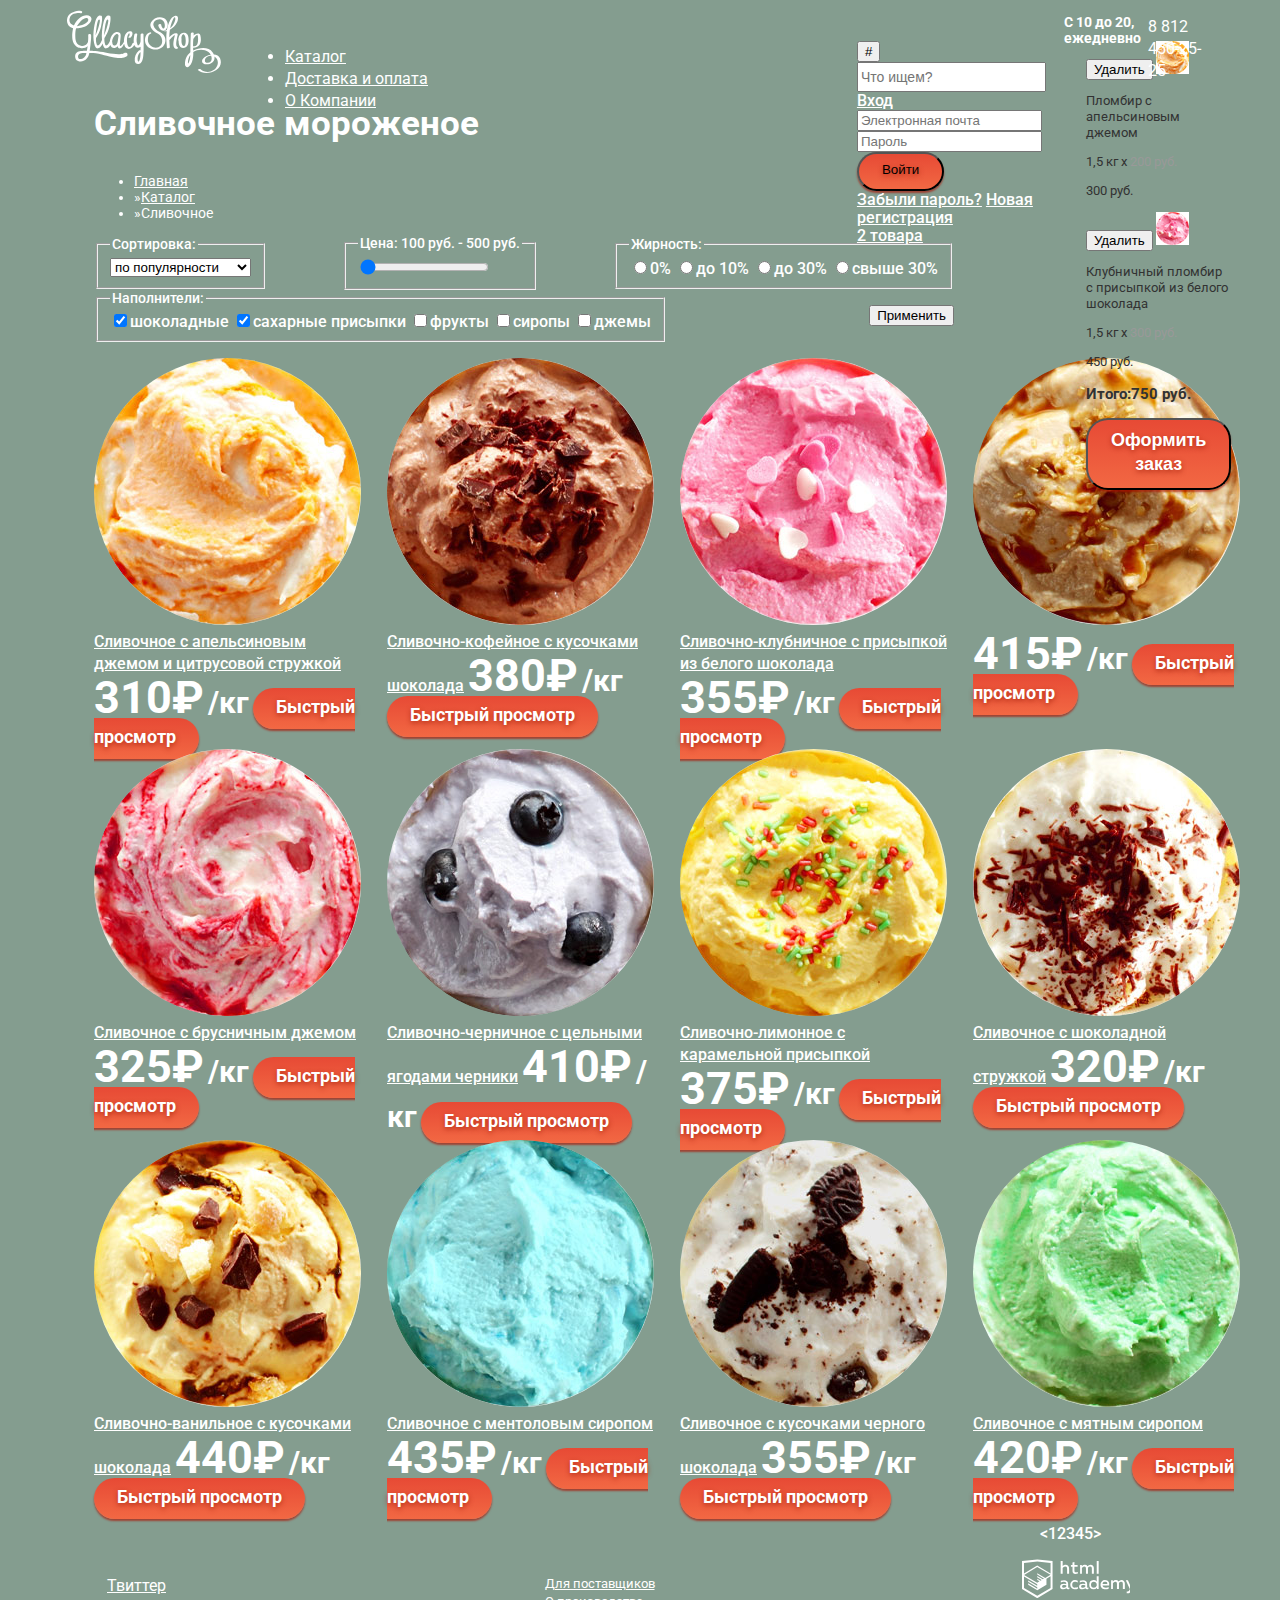
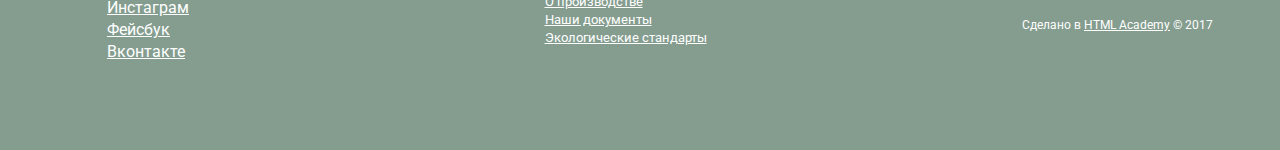
<file: catalog.html>
<!DOCTYPE html>
<html lang="ru">
  <head>
    <meta charset="utf-8">
    <title>HTML Academy: Глейси</title>
    <link href="https://fonts.googleapis.com/css?family=Roboto:400,500,700&amp;subset=cyrillic" rel="stylesheet">
    <link href="css/style.css" rel="stylesheet">
  </head>
  <body class="inner_page">
    <div class="container">
      <header class="main_header">
        <a class="logo_header" href="#">
          <img src="img/logo_gllacy.svg" width="154" height="64" alt="Gllacy Shop">
        </a>
        <nav class="site_navigation">
          <ul class="navigation_list"> <!--В index это site_navigation-->
          <li>
            <a href="#catalog">Каталог</a>
            <div>
              <ul class="catalog_list">
                <li>
                  <a href="#">Новинки</a>
                </li>
                <li>
                  <a href="#">Сливочное</a>
                </li>
                <li>
                  <a href="#">Щербеты</a>
                </li>
                <li>
                  <a href="#">Фруктовый лед</a>
                </li>
                <li>
                  <a href="#">Мелорин</a>
                </li>
              </ul>
            </div>
          </li>
          <li><a href="#delivery_and_payment">Доставка и оплата</a></li>
          <li><a href="#about_company">О Компании</a></li>
        </ul>
      </nav>
      <div class="user_navigation"> <!--дебильные названия классов-->
      <ul class="user_navigation_list">
        <li class="logo_search">
          <button>#</button>
          <form action="https://echo.htmlacademy.ru" method="get">
            <input type="search" name="search" placeholder="Что ищем?">
          </form>
        </li>
        <li class="logo_sign_in">
          <a href="#sign_in">Вход</a>
          <form action="https://echo.htmlacademy.ru" method="post">
            <input type="email" placeholder="Электронная почта">
            <input type="password" placeholder="Пароль">
            <button class="button">Войти</button>
          </form>
          <a href="#">Забыли пароль?</a>
          <a href="#">Новая регистрация</a>
        </li>
        <li class="logo_basket basket_with_item">
          <a href="#basket">2 товара</a>
        </li>
      </ul>
      <div class="basket_hover">
        <ul class="basket_list">
          <li>
            <button>Удалить</button>
            <img src="img/basket_ice_cream_1.jpg" width="33" height="33" alt="basket_ice_cream_1">
            <p>Пломбир с апельсиновым джемом</p>
            <p>1,5 кг х <span class="gray">200 руб.</span></p> <!--плохое название класса-->
            <p>300 руб.</p>
          </li>
          <li>
            <button>Удалить</button>
            <img src="img/basket_ice_cream_2.jpg" width="33" height="33" alt="basket_ice_cream_2">
            <p>Клубничный пломбир с присыпкой  из белого шоколада</p>
            <p>1,5 кг х <span class="gray">300 руб.</span></p> <!--плохое название класса-->
            <p>450 руб.</p>
          </li>
          <li>
            <p class="total_price">Итого:750 руб.</p>
          </li>
          <li>
            <button class="button">Оформить заказ</button>
          </li>
        </ul>
      </div>
    </div>
    <p class="working_hours">С 10 до 20, ежедневно</p>
    <p class="phone">8 812 450-25-25</p>
  </header>
  <main class="container">
    <h1 class="visually_hidden">Глейси-каталог</h1>
    <h2 class="ice_cream_catalog">Сливочное мороженое</h2> <!--плохое название класса-->
    <ul class="breadcrumbs">
      <li><a href="#">Главная</a></li>
      <li>»<a href="#">Каталог</a></li>
      <li class="active">»Сливочное</li>
    </ul>
    <div class="filter">
      <form class="filter_form" action="https://echo.htmlacademy.ru" method="get" oninput="">
        <fieldset>
          <legend>Сортировка:</legend>
          <select>
            <option>по популярности</option>
            <option>сначала недорогие</option>
            <option>сначала дорогие</option>
            <option>по жирности</option>
          </select>
        </fieldset>
        <fieldset>
          <legend>
            Цена:
            <output name="min_price">100</output>
            руб.
            -
            <output name="max_price">500</output>
            руб.
          </legend>
          <input type="range" name="range" min="100" max="500" step="100" value="100">
        </fieldset>
        <fieldset>
          <legend>Жирность:</legend>
          <label>
            <input type="radio" name="fat_content" value=">0">0%
          </label>
          <label>
            <input type="radio" name="fat_content" value="<10">до 10%
          </label>
          <label>
            <input type="radio" name="fat_content" value="<30">до 30%
          </label>
          <label>
            <input type="radio" name="fat_content" value=">30">свыше 30%
          </label>
        </fieldset>
        <fieldset>
          <legend>Наполнители:</legend>
          <label>
            <input type="checkbox" name="fillers" value="chocolate" checked="checked">шоколадные
          </label>
          <label>
            <input type="checkbox" name="fillers" value="sugar_powders" checked="checked">сахарные присыпки
          </label>
          <label>
            <input type="checkbox" name="fillers" value="fruit">фрукты
          </label>
          <label>
            <input type="checkbox" name="fillers" value="syrups">сиропы
          </label>
          <label>
            <input type="checkbox" name="fillers" value="jams">джемы
          </label>
        </fieldset>
        <button>Применить</button>
      </form>
    </div>
    <section class="product_catalog"> <!--в index это product_hits-->
    <h3 class="visually_hidden">Продукты</h3>
    <ul class="products">
      <li class="product_wrap">
        <img src="img/ice_cream_1.jpg" width="267" height="267" alt="Сливочное с апельсиновым джемом и цитрусовой стружкой">
        <a href="#" class="product">Сливочное с апельсиновым джемом и цитрусовой стружкой</a>
        <span class="price">310&#8381;</span>
        <span class="kg">/кг</span>
        <a class="button" href="#">Быстрый просмотр</a>
      </li>
      <li class="product_wrap">
        <img src="img/ice_cream_2.jpg" width="267" height="267" alt="Сливочно-кофейное с кусочками шоколада">
        <a href="#" class="product">Сливочно-кофейное с кусочками шоколада</a>
        <span class="price">380&#8381;</span>
        <span class="kg">/кг</span>
        <a class="button" href="#">Быстрый просмотр</a>
      </li>
      <li class="product_wrap">
        <img src="img/ice_cream_3.jpg" width="267" height="267" alt="Сливочно-клубничное с присыпкой из белого шоколада">
        <a href="#" class="product">Сливочно-клубничное с присыпкой из белого шоколада</a>
        <span class="price">355&#8381;</span>
        <span class="kg">/кг</span>
        <a class="button" href="#">Быстрый просмотр</a>
      </li>
      <li class="product_wrap">
        <img src="img/ice_cream_4.jpg" width="267" height="267" alt="Сливочное крем-брюле с карамельной подливкой">
        <span class="price">415&#8381;</span>
        <span class="kg">/кг</span>
        <a class="button" href="#">Быстрый просмотр</a>
      </li>
      <li class="product_wrap">
        <img src="img/ice_cream_5.jpg" width="267" height="267" alt="Сливочное с брусничным джемом">
        <a href="#" class="product">Сливочное с брусничным джемом</a>
        <span class="price">325&#8381;</span>
        <span class="kg">/кг</span>
        <a class="button" href="#">Быстрый просмотр</a>
      </li>
      <li class="product_wrap">
        <img src="img/ice_cream_6.jpg" width="267" height="267" alt="Сливочно-черничное с цельными ягодами черники">
        <a href="#" class="product">Сливочно-черничное с цельными ягодами черники</a>
        <span class="price">410&#8381;</span>
        <span class="kg">/кг</span>
        <a class="button" href="#">Быстрый просмотр</a>
      </li>
      <li class="product_wrap">
        <img src="img/ice_cream_7.jpg" width="267" height="267" alt="Сливочно-лимонное с карамельной присыпкой">
        <a href="#" class="product">Сливочно-лимонное с карамельной присыпкой</a>
        <span class="price">375&#8381;</span>
        <span class="kg">/кг</span>
        <a class="button" href="#">Быстрый просмотр</a>
      </li>
      <li class="product_wrap">
        <img src="img/ice_cream_8.jpg" width="267" height="267" alt="Сливочное с шоколадной стружкой">
        <a href="#" class="product">Сливочное с шоколадной стружкой</a>
        <span class="price">320&#8381;</span>
        <span class="kg">/кг</span>
        <a class="button" href="#">Быстрый просмотр</a>
      </li>
      <li class="product_wrap">
        <img src="img/ice_cream_9.jpg" width="267" height="267" alt="Сливочно-ванильное с кусочками шоколада">
        <a href="#" class="product">Сливочно-ванильное с кусочками шоколада</a>
        <span class="price">440&#8381;</span>
        <span class="kg">/кг</span>
        <a class="button" href="#">Быстрый просмотр</a>
      </li>
      <li class="product_wrap">
        <img src="img/ice_cream_10.jpg" width="267" height="267" alt="Сливочноe с ментоловым сиропом">
        <a href="#" class="product">Сливочноe с ментоловым сиропом</a>
        <span class="price">435&#8381;</span>
        <span class="kg">/кг</span>
        <a class="button" href="#">Быстрый просмотр</a>
      </li>
      <li class="product_wrap">
        <img src="img/ice_cream_11.jpg" width="267" height="267" alt="Сливочное с кусочками черного шоколада">
        <a href="#" class="product">Сливочное с кусочками черного шоколада</a>
        <span class="price">355&#8381;</span>
        <span class="kg">/кг</span>
        <a class="button" href="#">Быстрый просмотр</a>
      </li>
      <li class="product_wrap">
        <img src="img/ice_cream_12.jpg" width="267" height="267" alt="Сливочное с мятным сиропом">
        <a href="#" class="product">Сливочное с мятным сиропом</a>
        <span class="price">420&#8381;</span>
        <span class="kg">/кг</span>
        <a class="button" href="#">Быстрый просмотр</a>
      </li>
    </ul>
  </section>
  <div class="pagination">
    <ul class="pagination-list">
      <li><a href="#"><</a></li>
      <li class="active"><a href="#">1</a></li>
      <li><a href="#">2</a></li>
      <li><a href="#">3</a></li>
      <li><a href="#">4</a></li>
      <li><a href="#">5</a></li>
      <li><a href="#" class="next">></a></li>
    </ul>
  </div>
</main>
<footer class="page_footer">
  <div class="footer_social">
    <ul class="social_network">
      <li><a class="button_social" href="#">Твиттер</a></li>
      <li><a class="button_social" href="#">Инстаграм</a></li>
      <li><a class="button_social" href="#">Фейсбук</a></li>
      <li><a class="button_social" href="#">Вконтакте</a></li>
    </ul>
  </div>
  <div class="footer_nav">
    <ul class="footer_links">
      <li class="logo_heart">
        <a href="#for_suppliers">Для поставщиков</a>
      </li>
      <li>
        <a href="#about_production">О производстве</a>
      </li>
      <li>
        <a href="#our_documents">Наши документы</a>
      </li>
      <li>
        <a href="#environmental_standards">Экологические стандарты</a>
      </li>
    </ul>
  </div>
  <div class="copyright">
    <a class="logo_footer" href="https://htmlacademy.ru/intensive/htmlcss">
      <img src="img/logo_htmlacademy.svg" width="108" height="39" alt="html academy ">
    </a>
    <p>Сделано в <a href="https://htmlacademy.ru/intensive/htmlcss">HTML Academy</a> © 2017</p>
  </div>
</footer>
</div>
</body>
</html>
</file>
<file: css/style.css>
body {
  margin: 0;
  padding: 0;

  font-family: "Roboto", Arial, sans-serif;
  font-size: 16px;
  line-height: 22px;
  font-weight: 400;
  color: #ffffff;

  background-color: #849d8f;
}

.site_navigation,
.catalog_list,
.products,
.advantages,
.social_network,
.footer_link,
.user_navigation {
  list-style: none;
}

a {
  color: #ffffff;
}

a:hover,
a:focus {
  color: #ffbc9e;
}

.nav_item > a {
  font-size: 16px;
  line-height: 18px;
  font-weight: 700;
}

.user_navigation  li {
  font-size: 16px;
  line-height: 18px;
  font-weight: 500;
  text-decoration: none;
  list-style: none;
}

.logo_search input[type=search],
.reg_hover input[type=email],
.reg_hover input[type=password] {
  font-size: 14px;
  line-height: 24px;
  font-weight: 400;
  color: #999999;
}

.reg_hover button {
  font-size: 18px;
  line-height: 24px;
  font-weight: 700;
  color: #ffffff;
}

.reg_hover a {
  font-size: 13px;
  line-height: 24px;
  font-weight: 400;
  color: #323232;
}

.header_info {
  position: absolute;
}

.working_hours {
  font-size: 14px;
  line-height: 16px;
  font-weight: 700;
}

.header_phone {
  font-size: 22px;
  line-height: 24px;
  font-weight: 700;
}

.slide p {
  font-size: 60px;
  line-height: 60.35px;
  font-weight: 700;
}

.slide a {
  font-size: 32px;
  line-height: 44px;
  font-weight: 700;
}

.shares h2 {
  font-size: 35px;
  line-height: 41px;
  font-weight: 700;
}

.shares p {
  font-size: 18px;
  line-height: 22px;
  font-weight: 700;

}

.shares a {
  font-size: 18px;
  line-height: 24px;
  font-weight: 700;

}

.products a {
  font-size: 16px;
  line-height: 22px;
  font-weight: 500;
}

.product_wrap .price {
  font-size: 45px;
  line-height: 45px;
  font-weight: 700;
}

.product_wrap .kg {
  font-size: 30px;
  line-height: 45px;
  font-weight: 700;

}

.product_wrap .product {
  font-size: 16px;
  line-height: 22px;
  font-weight: 500;
}

.caption_advantages {
  font-size: 24px;
  line-height: 30px;
  font-weight: 500;
  color: #323232;
}

.advantages {
  font-size: 16px;
  line-height: 22px;
  font-weight: 400;
  color: #323232;
}

.blog_caption {
  font-size: 16px;
  line-height: 22px;
  font-weight: 500;
  color: #323232;
}

.blog a {
  text-decoration: none;
  font-size: 24px;
  line-height: 30px;
  font-weight: 700;
  color: #323232;
}

.mailing_text {
  font-size: 16px;
  line-height: 22px;
  font-weight: 400;
  color: #5a5a5a;
}

.mailing input[type=email] {
  font-size: 16px;
  line-height: 24px;
  font-weight: 400;
  color: #999999;
}

.mailing button {
  font-size: 18px;
  line-height: 24px;
  font-weight: 700;
  color: #ffffff;
}

.contacts p {
  font-size: 14px;
  line-height: 20px;
  font-weight: 400;
  color: #323232;
}

.contacts span {
  font-size: 18px;
  line-height: 24px;
  font-weight: 700;
  color: #323232;
}

.contacts a {
  font-size: 18px;
  line-height: 24px;
  font-weight: 700;
  color: #ffffff;
}

.feedback_caption a {
  font-size: 24px;
  line-height: 28px;
  font-weight: 500;
  color: #323232;
}

.feedback textarea::placeholder { /*изменения */
  font-size: 16px;
  line-height: 24px;
  font-weight: 400;
  color: #999999;
}

.feedback  button {
  font-size: 18px;
  line-height: 24px;
  font-weight: 700;
  color: #ffffff;
}

.footer_links li {
  list-style: none;
  font-size: 13px;
  line-height: 18px;
  font-weight: 400;
  color: #ffffff;
}

.for_suppliers {
  list-style: inherit;
  font-size: inherit;
  line-height: inherit;
  font-weight: 700;
  color: #ffffff;
}

.copyright p {
  font-size: 12px;
  line-height: 18px;
  font-weight: 400;
  color: #ffffff;
}

.inner_page {
  margin: 0;
  padding: 0;

  font-family: "Roboto", Arial, sans-serif;
  font-size: 16px;
  line-height: 22px;
  font-weight: 400;
  color: #ffffff;

  background-color: #849d8f;
}

.breadcrumbs {
  font-size: 14px;
  line-height: 16px;
  font-weight: 400;
  color: #ffffff;
}

.basket_with_item {
  font-size: 14px;
  line-height: 16px;
  font-weight: 500;
  color: #323232;
}

.basket_list li {
  font-size: 13px;
  line-height: 16px;
  font-weight: 400;
  color: #323232;
}

.basket_list .gray {
  font-size: 13px;
  line-height: 16px;
  font-weight: 400;
  color: #999999;
}

.basket_list .total_price {
  font-size: 15px;
  line-height: 18px;
  font-weight: 700;
  color: #323232;
}

.basket_list .button {
  font-size: 18px;
  line-height: 24px;
  font-weight: 700;
  color: #ffffff;
}

.ice_cream_catalog {
  font-size: 35px;
  line-height: 41px;
  font-weight: 700;
  color: #ffffff;
  text-align: left;
}

.filter {
  font-size: 16px;
  line-height: 16px;
  font-weight: 500;
  color: #ffffff;
}

.filter legend {
  font-size: 14px;
  line-height: 16px;
  font-weight: 500;
  color: #ffffff;
}

.filter legend:last-of-type  {
  font-size: 14px;
  line-height: auto;
  font-weight: 500;
  color: #ffffff;
}

.product_wrap .button {
  font-size: 18px;
  line-height: 24px;
  font-weight: 700;
  color: #ffffff;
}

.pagination-list {
  list-style: none;
  font-size: 16px;
  line-height: 18px;
  font-weight: 500;
  color: #ffffff;
}
/*------------  Сеточные стили  --------------------*/

html,
body {
  min-width: 1122px;
  min-height: 1750px;
}

.main_header {
  display: flex;
  justify-content: space-between;
  position: relative;
  height: 74px;
}

.main_navigation {
  display: flex;
  justify-content: space-between;
}

.site_navigation {
  display: flex;
  justify-content: space-between;
  margin-top: 30px;
  margin-right: 375px;
  width: 350px;
  padding: 0;
}

.user_navigation {
  display: flex;
  justify-content: space-between;
  margin-top: 25px;
  padding: 0;
  width: 247px;
}

.button_magnifier {
  width: 33px;
  height: 33px;
  border-radius: 50% 50%;
  background-color: rgba(255, 255, 255, 0.2);
  border: none;
}

.logo_header {
  margin-top: 10px;
  margin-right: 24px;
}

.visually_hidden:not(:focus):not(:active),
input[type="checkbox"].visually_hidden,
input[type="radio"].visually_hidden {
  position: absolute;

  width: 1px;
  height: 1px;
  margin: -1px;
  border: 0;
  padding: 0;

  white-space: nowrap;

  clip-path: inset(100%);
  clip: rect(0 0 0 0);
  overflow: hidden;
}

.catalog_list {
  display: none;
}

.nav_item_hover:hover .catalog_list {
  display: block;
}

.search_hover form {
  display: none;
}

.search_hover:hover form {
  display: block;
}

.reg_hover {
  display: none;
}

.sign_in_hover:hover .reg_hover {
  display: block;
}

.header_info {
text-align: right;
position: absolute;
top: 70px;
right: 20px;
margin: 0;
padding: 0;
}


.container {
  width: 1146px;
  margin: 0 auto;
  padding: 0 27px;
}

.slide {
  text-align: center;
  margin-bottom: 41px;
}

.shares {
  display: flex;
  margin-bottom: 40px;
}

.share_card {
  width: 560px;
  min-height: 230px;
  text-align: right;
}

.share_card_raspberry {
  background-color: #461d14;
  background-image: url(../img/razzberry.jpg);
  margin-right: 26px;
}

.share_card_chocolate {
  background-color: #461d14;
  background-image: url(../img/chocolate.jpg);
}

.cart_caption {
  margin-left: 20px;
  text-align: left;
}

.share_card p {
  margin-left: 20px;
  text-align: left;
}

.button_raspberry {
  width: 165px;
  margin-right: 20px;

}

.button_chocolate {
  width: 190px;
  margin-right: 20px;
}


.products {
  display: flex;
  flex-wrap: wrap;
  padding: 0;
}

.product_wrap {
  width: 267px;
}

.product_wrap img {
  border-radius: 9999999999px;
}

.product_wrap:not(:nth-child(4n)) {
    margin-right: 26px;
}

.product {
  text-align: center;
  white-space: normal;
}

.about_shop {
  margin-bottom: 40px;
  border-radius: 15px;
  background-color: #efe1c9;
  padding: 15px 0;
  background-image: url(../img/wafer_pattern.jpg);
}

.caption_advantages {
margin: 10px 20px;
}

.advantages {
  display: flex;
  flex-wrap: wrap;
  justify-content: space-between;
  margin: 0;
  padding: 0;
}

.advantage_i {
  width: 560px;
  position: relative;
  box-sizing: border-box;
  padding: 11px 21px 11px 68px;
}

.advantage_i_popsicle{
  background-image: url(../img/popsicle.svg);
  background-position: 15px 1px;
  background-repeat: no-repeat;
}

.advantage_i_cow{
  background-image: url(../img/cow.svg);
  background-position: 15px 1px;
  background-repeat: no-repeat;
}

.advantage_i_leaf{
  background-image: url(../img/leaf.svg);
  background-position: 15px 1px;
  background-repeat: no-repeat;
}

.advantage_i_thermometer{
  background-image: url(../img/thermometer.svg);
  background-position: 15px 1px;
  background-repeat: no-repeat;
}

.blog_mailing {
  display: flex;
  justify-content: space-between;
}

.blog_mailing_i {
    margin: 0 0 487px;
    height: 220px;
}

.blog {
  margin-right: 26px;
  width: 560px;
  min-height: 220px;
  background-image: url(../img/laying.jpg);
  border-radius: 15px;
}

.blog h2 {
  margin: 0px;
  margin-left: 20px;
  padding-top: 30px;
}

.blog p {
  margin-left: 20px;
  width: 290px;
}

.blog a {
  border-bottom: 2px solid #323232;
}

.mailing {
  box-sizing: border-box;
  padding: 5px;
  background-color: #ffffff;
  width: 560px;
  min-height: 220px;
  background-image: url(../img/striped_back.png);
  border-radius: 15px;
}

.mailing_form {
  display: flex;
  justify-content: flex-start;
  align-items: center;
  flex-wrap: wrap;
  box-sizing: border-box;
  padding: 28px 20px 35px;
  height: auto;
  background-color: #f8f7f4;
  border-radius: 12px;
  font-size: 0;
}

.mailing_text {
margin-bottom: 15px;
align-self: flex-start;
min-height: 88px;
font-size: 16px;
line-height: 22px;
font-weight: 400;
text-align: left;
}

.mailing_form input[type=email] {
    margin-right: 12px;
    box-sizing: border-box;
    padding: 9px 15px;
    border: 1px solid #d3d3d2;
    border-radius: 5px;
    outline: none;
}

/*----------------------------------------*/


.map_container {
  position: absolute;
  top: 70px;
  right: 20px;
}

.map_relative {
  position: relative;
}

.map {
  position: absolute;
    overflow: hidden;
    background-image: url(../img/map.jpg);
    width: 1200px;
    height: 430px;
}

.contacts {
  position: absolute;
  top: 70px;
  right: 20px;
  width: 302px;
  background-color: #ffffff;
  border-radius: 10px;
}

.contacts p:nth-of-type(1) {
    width: 148px;
    margin-left: 25px;
    margin-top: 25px;
    margin-bottom: 7px;
    }

.contacts p:nth-of-type(2) {
    width: 222px;
    margin-left: 25px;
    margin-top: 7px;
    margin-bottom: 12px;
  }

  .contacts p:nth-of-type(3) {
    margin-left: 25px;
    margin-top: 12px;
    margin-bottom: 7px;
}

  .contacts p:nth-of-type(4) {
    margin-left: 25px;
    margin-top: 7px;
    margin-bottom: 5px;
}

  .contacts p:nth-of-type(5) {
    margin-left: 25px;
    margin-top: 5px;
    margin-bottom: 20px;
}

  .contacts a {
    width: 252px;
    height: 44px;
    margin-bottom: 31px;
    margin-left: 25px;
    margin-right: 25px;
    border-radius: 25px;
    box-shadow: none;
    text-align: center;
}
/*------------------------------------------*/


.button {
  background: linear-gradient(to top, #f26843, #e74a35);
    padding: 8px 23px 12px;
    text-decoration: none;
    text-shadow: 0 2px 5px rgba(160,32,11,.76);
    box-shadow: 0 2px 2px rgba(172,16,0,.64);
    border-radius: 22px;
}

.button_big {
  padding: 7px 40px 11px;
  font-size: 32px;
  line-height: 44px;
  font-weight: 700;
  border-radius: 31px;
}

.page_footer {
  display: flex;
  justify-content: space-between;
}

.filter_form {
  display: flex;
  justify-content: space-between;
  align-items: center;
  flex-wrap: wrap;
}
.filter {
  max-width: 860px;
}

.pagination-list {
  display: flex;
  list-style-type: none;
  padding: 0;
  max-width: 200px;
  margin-left: auto;
}

.pagination-list a {
  text-decoration: none;
}
</file>
